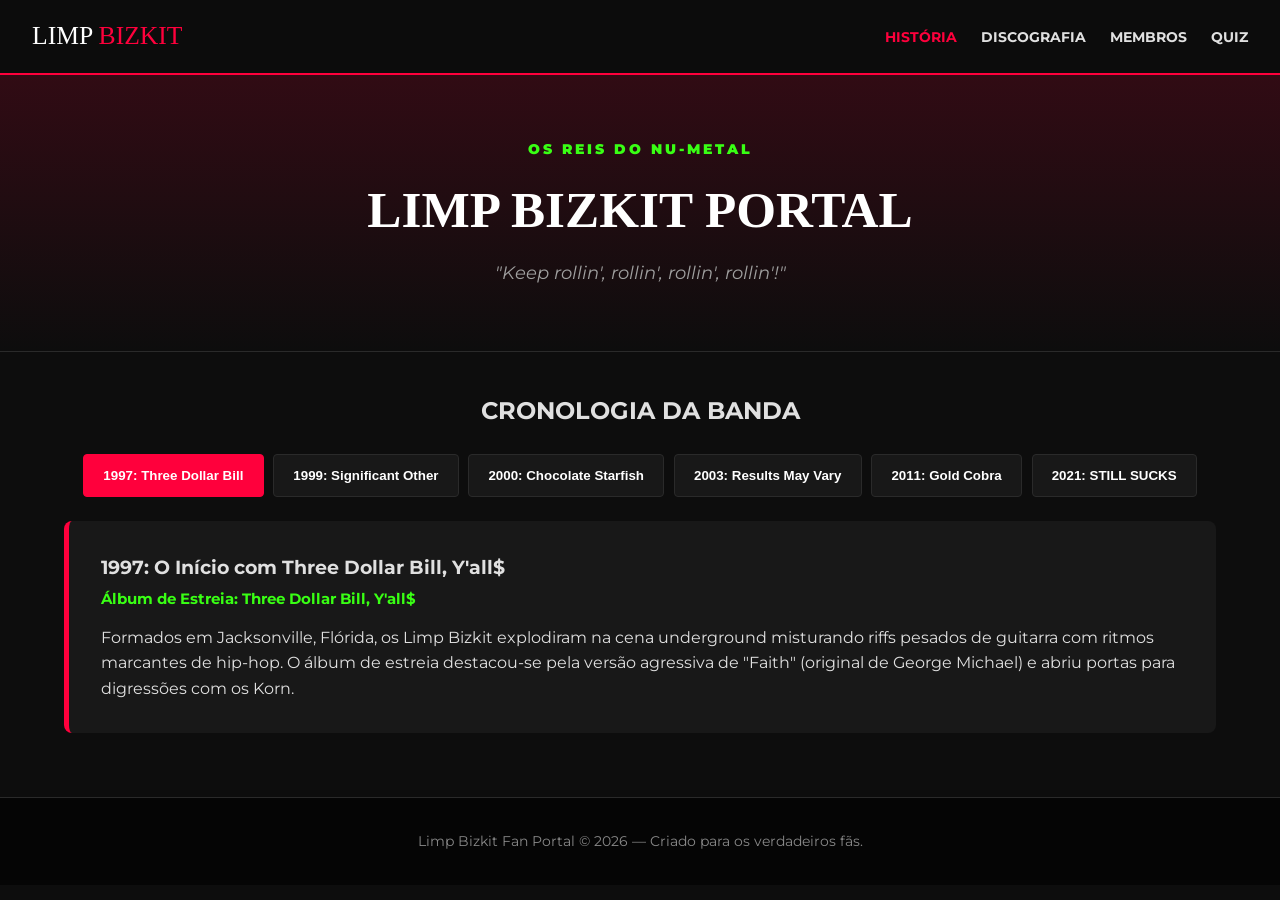
<file: index.html>
<!DOCTYPE html>
<html lang="pt">
<head>
  <meta charset="UTF-8">
  <meta name="viewport" content="width=device-width, initial-scale=1.0">
  <title>Limp Bizkit | Portal Oficial de Fãs</title>
  <link rel="stylesheet" href="style.css">
  <link href="https://fonts.googleapis.com/css2?family=Montserrat:wght@400;700;900&family=Permanent+Marker&display=swap" rel="stylesheet">
</head>
<body>

  <!-- NAVEGAÇÃO -->
  <nav class="navbar">
    <div class="logo">LIMP <span>BIZKIT</span></div>
    <ul class="nav-links">
      <li><a href="index.html" class="active">História</a></li>
      <li><a href="discografia.html">Discografia</a></li>
      <li><a href="membros.html">Membros</a></li>
      <li><a href="quiz.html">Quiz</a></li>
    </ul>
  </nav>

  <!-- HERO BANNER -->
  <header class="hero">
    <div class="hero-content">
      <p class="tagline">OS REIS DO NU-METAL</p>
      <h1>LIMP BIZKIT PORTAL</h1>
      <p class="quote">"Keep rollin', rollin', rollin', rollin'!"</p>
    </div>
  </header>

  <!-- LINHA DO TEMPO / HISTÓRIA -->
  <main class="container">
    <h2 style="text-align: center; margin-bottom: 1rem;">CRONOLOGIA DA BANDA</h2>
    
    <div class="timeline-stepper">
      <button class="step-btn active" onclick="showEra('3db', this)">1997: Three Dollar Bill</button>
      <button class="step-btn" onclick="showEra('so', this)">1999: Significant Other</button>
      <button class="step-btn" onclick="showEra('cs', this)">2000: Chocolate Starfish</button>
      <button class="step-btn" onclick="showEra('rmv', this)">2003: Results May Vary</button>
      <button class="step-btn" onclick="showEra('gc', this)">2011: Gold Cobra</button>
      <button class="step-btn" onclick="showEra('ss', this)">2021: STILL SUCKS</button>
    </div>

    <div id="era-content">
      <div class="era-card">
        <h3>1997: O Início com Three Dollar Bill, Y'all$</h3>
        <p class="album-tag">Álbum de Estreia: Three Dollar Bill, Y'all$</p>
        <p>Formados em Jacksonville, Flórida, os Limp Bizkit explodiram na cena underground misturando riffs pesados de guitarra com ritmos marcantes de hip-hop. O álbum de estreia destacou-se pela versão agressiva de "Faith" (original de George Michael) e abriu portas para digressões com os Korn.</p>
      </div>
    </div>
  </main>

  <footer>
    <p>Limp Bizkit Fan Portal &copy; 2026 — Criado para os verdadeiros fãs.</p>
  </footer>

  <script>
    const eras = {
      '3db': {
        title: "1997: O Início com Three Dollar Bill, Y'all$",
        tag: "Álbum: Three Dollar Bill, Y'all$",
        text: "Formados em Jacksonville, Flórida, os Limp Bizkit explodiram na cena underground misturando riffs pesados com ritmos de hip-hop. O álbum de estreia destacou-se pela versão agressiva de 'Faith' e abriu portas para digressões com os Korn."
      },
      'so': {
        title: "1999: A Explosão Global de Significant Other",
        tag: "Álbum: Significant Other",
        text: "Com sucessos gigantescos como 'Nookie' e 'Break Stuff', o álbum alcançou o 1.º lugar no Billboard 200, vendendo mais de 600.000 cópias na primeira semana e afirmando a banda como os líderes do movimento Nu-Metal."
      },
      'cs': {
        title: "2000: O Apoiante do Novo Milénio",
        tag: "Álbum: Chocolate Starfish and the Hot Dog Flavored Water",
        text: "Vendendo mais de 1 milhão de cópias na semana de lançamento, este álbum bateu recordes no rock. Temas como 'Rollin'' e 'My Generation' tornaram-se hinos mundiais da cultura jovem dos anos 2000."
      },
      'rmv': {
        title: "2003: A Era de Transição",
        tag: "Álbum: Results May Vary",
        text: "Após a saída temporária do guitarrista Wes Borland, a banda experimentou novos sons e lançou uma versão memorável do clássico 'Behind Blue Eyes' dos The Who."
      },
      'gc': {
        title: "2011: O Regresso da Formação Clássica",
        tag: "Álbum: Gold Cobra",
        text: "Com o regresso de Wes Borland, a formação original voltou aos estúdios e palcos mundiais com o energia e atitude ruidosa característica dos seus primeiros anos."
      },
      'ss': {
        title: "2021: O Regresso Viral com STILL SUCKS",
        tag: "Álbum: STILL SUCKS",
        text: "Surpreendendo os fãs após anos de antecipação, a banda lançou 'STILL SUCKS', impulsionado pelo single 'Dad Vibes' e pela nova imagem icónica de Fred Durst."
      }
    };

    function showEra(key, btn) {
      document.querySelectorAll('.step-btn').forEach(b => b.classList.remove('active'));
      btn.classList.add('active');
      
      const era = eras[key];
      document.getElementById('era-content').innerHTML = `
        <div class="era-card">
          <h3>${era.title}</h3>
          <p class="album-tag">${era.tag}</p>
          <p>${era.text}</p>
        </div>
      `;
    }
  </script>
</body>
</html>
</file>
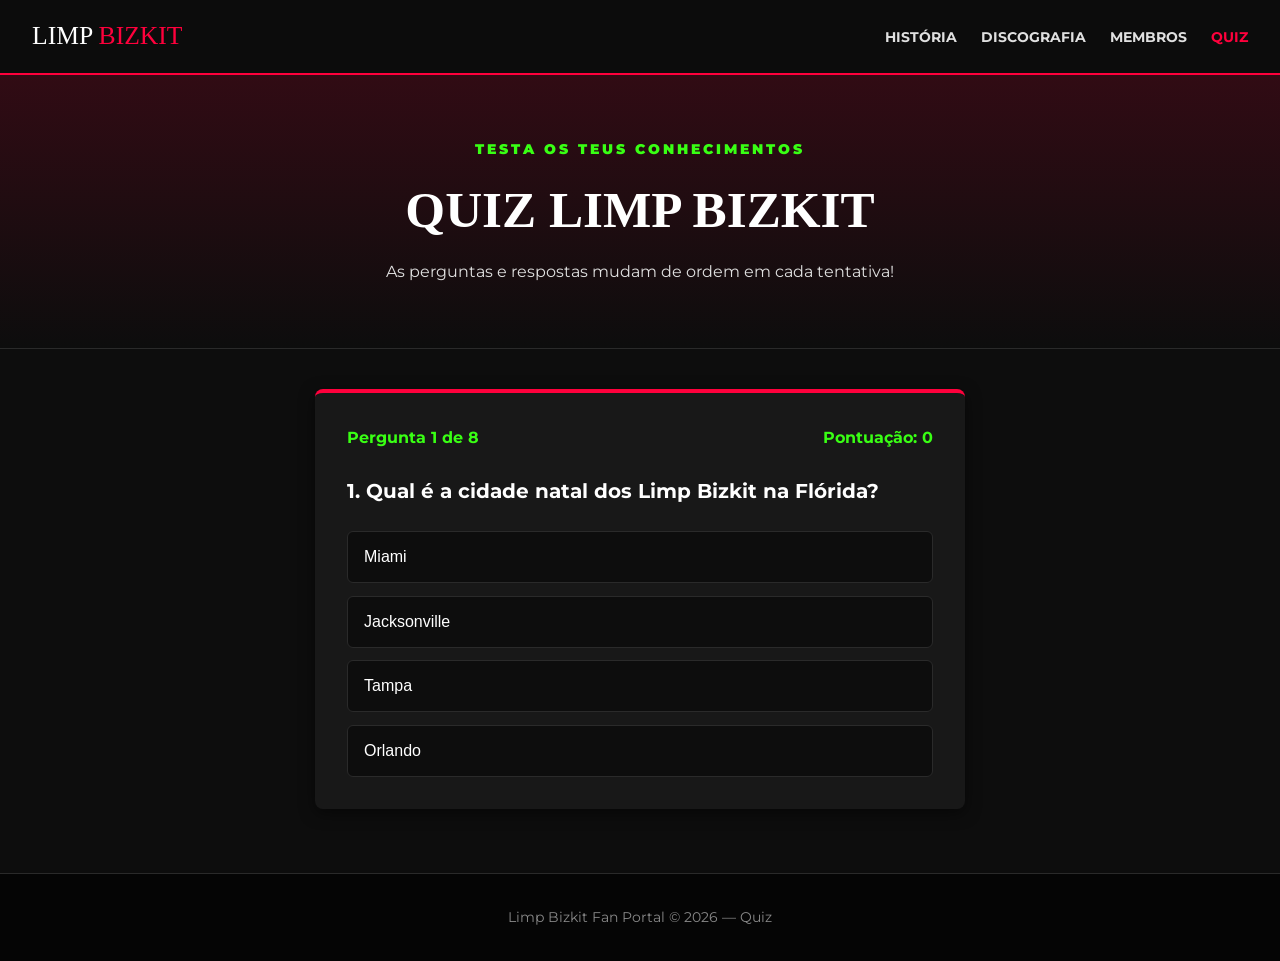
<file: quiz.html>
<!DOCTYPE html>
<html lang="pt">
<head>
  <meta charset="UTF-8">
  <meta name="viewport" content="width=device-width, initial-scale=1.0">
  <title>Quiz | Limp Bizkit</title>
  <link rel="stylesheet" href="style.css">
  <link href="https://fonts.googleapis.com/css2?family=Montserrat:wght@400;700;900&family=Permanent+Marker&display=swap" rel="stylesheet">
</head>
<body>

  <nav class="navbar">
    <div class="logo">LIMP <span>BIZKIT</span></div>
    <ul class="nav-links">
      <li><a href="index.html">História</a></li>
      <li><a href="discografia.html">Discografia</a></li>
      <li><a href="membros.html">Membros</a></li>
      <li><a href="quiz.html" class="active">Quiz</a></li>
    </ul>
  </nav>

  <header class="hero">
    <div class="hero-content">
      <p class="tagline">TESTA OS TEUS CONHECIMENTOS</p>
      <h1>QUIZ LIMP BIZKIT</h1>
      <p>As perguntas e respostas mudam de ordem em cada tentativa!</p>
    </div>
  </header>

  <main class="container">
    <div class="quiz-card" id="quiz-box">
      <!-- Inserido dinamicamente via JS -->
    </div>
  </main>

  <footer>
    <p>Limp Bizkit Fan Portal &copy; 2026 — Quiz</p>
  </footer>

  <script>
    const originalQuestions = [
      {
        question: "Qual é a cidade natal dos Limp Bizkit na Flórida?",
        options: [
          { text: "Miami", correct: false },
          { text: "Jacksonville", correct: true },
          { text: "Orlando", correct: false },
          { text: "Tampa", correct: false }
        ]
      },
      {
        question: "Qual foi o sucesso de 1999 que continha o refrão icónico 'I did it all for the Nookie'?",
        options: [
          { text: "Break Stuff", correct: false },
          { text: "Nookie", correct: true },
          { text: "My Generation", correct: false },
          { text: "Rollin'", correct: false }
        ]
      },
      {
        question: "Que famoso clássico dos The Who foi regravado pelos Limp Bizkit no álbum 'Results May Vary'?",
        options: [
          { text: "Behind Blue Eyes", correct: true },
          { text: "My Generation", correct: false },
          { text: "Baba O'Riley", correct: false },
          { text: "Pinball Wizard", correct: false }
        ]
      },
      {
        question: "Qual o membro da banda conhecido pelas suas caracterizações de palco e pinturas corporais extravagantes?",
        options: [
          { text: "Fred Durst", correct: false },
          { text: "Wes Borland", correct: true },
          { text: "Sam Rivers", correct: false },
          { text: "John Otto", correct: false }
        ]
      },
      {
        question: "Em que ano foi lançado o álbum de grande sucesso 'Chocolate Starfish and the Hot Dog Flavored Water'?",
        options: [
          { text: "1997", correct: false },
          { text: "1999", correct: false },
          { text: "2000", correct: true },
          { text: "2003", correct: false }
        ]
      },
      {
        question: "Qual dos seguintes singles tornou-se viral em 2021 com a nova imagem 'Dad' de Fred Durst?",
        options: [
          { text: "Dad Vibes", correct: true },
          { text: "Out of Style", correct: false },
          { text: "Ready to Go", correct: false },
          { text: "Gold Cobra", correct: false }
        ]
      },
      {
        question: "Antes de se juntar aos Limp Bizkit, a que famoso grupo de hip-hop pertencia o DJ Lethal?",
        options: [
          { text: "Cypress Hill", correct: false },
          { text: "House of Pain", correct: true },
          { text: "Wu-Tang Clan", correct: false },
          { text: "Beastie Boys", correct: false }
        ]
      },
      {
        question: "Qual foi o álbum de estreia dos Limp Bizkit lançado em 1997?",
        options: [
          { text: "Significant Other", correct: false },
          { text: "Three Dollar Bill, Y'all$", correct: true },
          { text: "Results May Vary", correct: false },
          { text: "STILL SUCKS", correct: false }
        ]
      }
    ];

    let currentQuestions = [];
    let currentQuestionIndex = 0;
    let score = 0;

    const quizBox = document.getElementById('quiz-box');

    // Algoritmo Fisher-Yates para baralhar arrays
    function shuffleArray(array) {
      const arr = [...array];
      for (let i = arr.length - 1; i > 0; i--) {
        const j = Math.floor(Math.random() * (i + 1));
        [arr[i], arr[j]] = [arr[j], arr[i]];
      }
      return arr;
    }

    function startQuiz() {
      score = 0;
      currentQuestionIndex = 0;
      
      // Embaralha as perguntas e as respostas dentro de cada uma
      currentQuestions = shuffleArray(originalQuestions).map(q => {
        return {
          ...q,
          options: shuffleArray(q.options)
        };
      });

      showQuestion();
    }

    function showQuestion() {
      const q = currentQuestions[currentQuestionIndex];
      const questionNumber = currentQuestionIndex + 1;

      let optionsHTML = '';
      q.options.forEach((opt) => {
        optionsHTML += `
          <button class="option-btn" onclick="selectOption(${opt.correct})">
            ${opt.text}
          </button>
        `;
      });

      quizBox.innerHTML = `
        <div class="quiz-header">
          <span>Pergunta ${questionNumber} de ${currentQuestions.length}</span>
          <span>Pontuação: ${score}</span>
        </div>
        <h2 class="question-title">${questionNumber}. ${q.question}</h2>
        <div class="options-grid">
          ${optionsHTML}
        </div>
      `;
    }

    function selectOption(isCorrect) {
      if (isCorrect) score++;
      currentQuestionIndex++;

      if (currentQuestionIndex < currentQuestions.length) {
        showQuestion();
      } else {
        showResults();
      }
    }

    function showResults() {
      quizBox.innerHTML = `
        <div class="score-box">
          <h2>Quiz Concluído!</h2>
          <p style="margin-top:0.5rem; color:#aaa;">O teu resultado:</p>
          <div class="score-number">${score} / ${currentQuestions.length}</div>
          <button class="btn-retry" onclick="startQuiz()">
            🔄 Tentar Novamente (Perguntas Baralhadas)
          </button>
        </div>
      `;
    }

    startQuiz();
  </script>
</body>
</html>
</file>
<file: style.css>
/* RESET & VARIÁVEIS */
* {
  margin: 0;
  padding: 0;
  box-sizing: border-box;
}

:root {
  --bg-dark: #0d0d0d;
  --bg-card: #181818;
  --text-main: #e0e0e0;
  --red-accent: #ff003c;
  --green-neon: #39ff14;
  --border-color: #2a2a2a;
}

body {
  font-family: 'Montserrat', sans-serif;
  background-color: var(--bg-dark);
  color: var(--text-main);
  line-height: 1.6;
}

/* NAVEGAÇÃO */
.navbar {
  display: flex;
  justify-content: space-between;
  align-items: center;
  background-color: rgba(13, 13, 13, 0.95);
  padding: 1rem 2rem;
  position: sticky;
  top: 0;
  z-index: 1000;
  border-bottom: 2px solid var(--red-accent);
  backdrop-filter: blur(5px);
}

.logo {
  font-family: 'Permanent Marker', cursive;
  font-size: 1.6rem;
  color: #ffffff;
}

.logo span {
  color: var(--red-accent);
}

.nav-links {
  display: flex;
  list-style: none;
  gap: 1.5rem;
}

.nav-links a {
  color: var(--text-main);
  text-decoration: none;
  font-weight: 700;
  font-size: 0.9rem;
  text-transform: uppercase;
  transition: color 0.3s ease;
}

.nav-links a:hover, 
.nav-links a.active {
  color: var(--red-accent);
}

/* CONTAINER & HERO */
.container {
  max-width: 1200px;
  margin: 2.5rem auto;
  padding: 0 1.5rem;
}

.hero {
  background: linear-gradient(180deg, rgba(255, 0, 60, 0.15) 0%, rgba(13, 13, 13, 1) 100%);
  text-align: center;
  padding: 4rem 1.5rem;
  border-bottom: 1px solid var(--border-color);
}

.tagline {
  color: var(--green-neon);
  font-weight: 900;
  letter-spacing: 3px;
  font-size: 0.85rem;
  text-transform: uppercase;
}

.hero h1 {
  font-family: 'Permanent Marker', cursive;
  font-size: 3.2rem;
  color: #ffffff;
  margin: 0.5rem 0;
}

.quote {
  font-style: italic;
  color: #a0a0a0;
  font-size: 1.1rem;
}

/* FILTROS DA LINHA DO TEMPO */
.timeline-stepper {
  display: flex;
  flex-wrap: wrap;
  gap: 0.6rem;
  margin: 1.5rem 0;
  justify-content: center;
}

.step-btn {
  background-color: var(--bg-card);
  border: 1px solid var(--border-color);
  color: #ffffff;
  padding: 0.8rem 1.2rem;
  cursor: pointer;
  border-radius: 4px;
  font-weight: 700;
  transition: all 0.3s ease;
}

.step-btn.active, 
.step-btn:hover {
  background-color: var(--red-accent);
  color: #ffffff;
  border-color: var(--red-accent);
}

.era-card {
  background-color: var(--bg-card);
  padding: 2rem;
  border-radius: 8px;
  border-left: 5px solid var(--red-accent);
  margin-top: 1rem;
}

.album-tag {
  color: var(--green-neon);
  font-weight: bold;
  margin: 0.3rem 0 0.8rem 0;
  font-size: 0.95rem;
}

/* GRELHA DA DISCOGRAFIA */
.disco-grid {
  display: grid;
  grid-template-columns: repeat(auto-fit, minmax(280px, 1fr));
  gap: 2rem;
  margin-top: 2rem;
}

.album-card {
  background: var(--bg-card);
  border-radius: 8px;
  overflow: hidden;
  border: 1px solid var(--border-color);
  transition: transform 0.3s ease, border-color 0.3s ease;
}

.album-card:hover {
  transform: translateY(-5px);
  border-color: var(--red-accent);
}

.album-cover {
  width: 100%;
  height: 280px;
  object-fit: cover;
}

.album-info {
  padding: 1.5rem;
}

.album-year {
  color: var(--red-accent);
  font-weight: bold;
  font-size: 0.85rem;
}

.album-title {
  font-size: 1.3rem;
  color: #ffffff;
  margin: 0.3rem 0;
}

.btn-tracklist {
  background: transparent;
  border: 1px solid var(--green-neon);
  color: var(--green-neon);
  padding: 0.6rem 1rem;
  border-radius: 4px;
  font-weight: bold;
  cursor: pointer;
  margin-top: 1rem;
  width: 100%;
  transition: all 0.3s ease;
}

.btn-tracklist:hover {
  background: var(--green-neon);
  color: #000;
}

/* MODAL DE FAIXAS */
.modal {
  display: none;
  position: fixed;
  top: 0;
  left: 0;
  width: 100%;
  height: 100%;
  background: rgba(0,0,0,0.85);
  z-index: 2000;
  justify-content: center;
  align-items: center;
}

.modal.active {
  display: flex;
}

.modal-content {
  background: var(--bg-card);
  padding: 2rem;
  border-radius: 8px;
  max-width: 500px;
  width: 90%;
  border: 2px solid var(--red-accent);
  position: relative;
}

.close-btn {
  position: absolute;
  top: 1rem;
  right: 1.5rem;
  font-size: 1.8rem;
  color: #fff;
  cursor: pointer;
}

.track-list {
  margin-top: 1rem;
  padding-left: 1.2rem;
}

.track-list li {
  margin-bottom: 0.5rem;
}

/* GRELHA DOS MEMBROS */
.bio-grid {
  display: grid;
  grid-template-columns: repeat(auto-fit, minmax(260px, 320px));
  justify-content: center;
  gap: 2rem;
  margin-top: 2rem;
}

.bio-card {
  background: var(--bg-card);
  padding: 1.5rem;
  border-radius: 8px;
  border-top: 4px solid var(--red-accent);
  transition: transform 0.3s ease;
}

.bio-card:hover {
  transform: translateY(-4px);
}

.bio-card h3 {
  color: #ffffff;
  font-size: 1.4rem;
}

.member-role {
  color: var(--green-neon);
  font-size: 0.85rem;
  font-weight: bold;
  margin-bottom: 0.8rem;
}

.member-img {
  width: 100%;
  height: 350px;
  object-fit: cover;
  object-position: top center;
  border-radius: 6px;
  margin-bottom: 1rem;
  border: 2px solid var(--border-color);
}

/* QUIZ */
.quiz-card {
  background-color: var(--bg-card);
  padding: 2rem;
  border-radius: 8px;
  border-top: 4px solid var(--red-accent);
  max-width: 650px;
  margin: 2rem auto;
  box-shadow: 0 4px 15px rgba(0,0,0,0.5);
}

.quiz-header {
  display: flex;
  justify-content: space-between;
  align-items: center;
  margin-bottom: 1.5rem;
  color: var(--green-neon);
  font-weight: bold;
}

.question-title {
  color: #ffffff;
  font-size: 1.25rem;
  margin-bottom: 1.5rem;
}

.options-grid {
  display: flex;
  flex-direction: column;
  gap: 0.8rem;
}

.option-btn {
  background-color: #0d0d0d;
  border: 1px solid var(--border-color);
  color: #ffffff;
  padding: 1rem;
  border-radius: 6px;
  text-align: left;
  cursor: pointer;
  font-size: 1rem;
  transition: all 0.2s ease;
}

.option-btn:hover {
  background-color: var(--red-accent);
  color: #ffffff;
  border-color: var(--red-accent);
}

.score-box {
  text-align: center;
  padding: 2rem 1rem;
}

.score-number {
  font-size: 3rem;
  color: var(--green-neon);
  font-weight: bold;
  margin: 1rem 0;
}

.btn-retry {
  background-color: var(--red-accent);
  color: #ffffff;
  border: none;
  padding: 0.9rem;
  font-weight: bold;
  font-size: 1rem;
  cursor: pointer;
  border-radius: 4px;
  width: 100%;
}

/* RODAPÉ */
footer {
  text-align: center;
  padding: 2rem 1rem;
  background-color: #050505;
  border-top: 1px solid var(--border-color);
  color: #888;
  margin-top: 4rem;
  font-size: 0.9rem;
}

/* RESPONSIVIDADE */
@media (max-width: 768px) {
  .navbar {
    flex-direction: column;
    gap: 1rem;
  }
  .nav-links {
    flex-wrap: wrap;
    justify-content: center;
    gap: 0.8rem;
  }
  .hero h1 {
    font-size: 2.2rem;
  }
}
</file>
